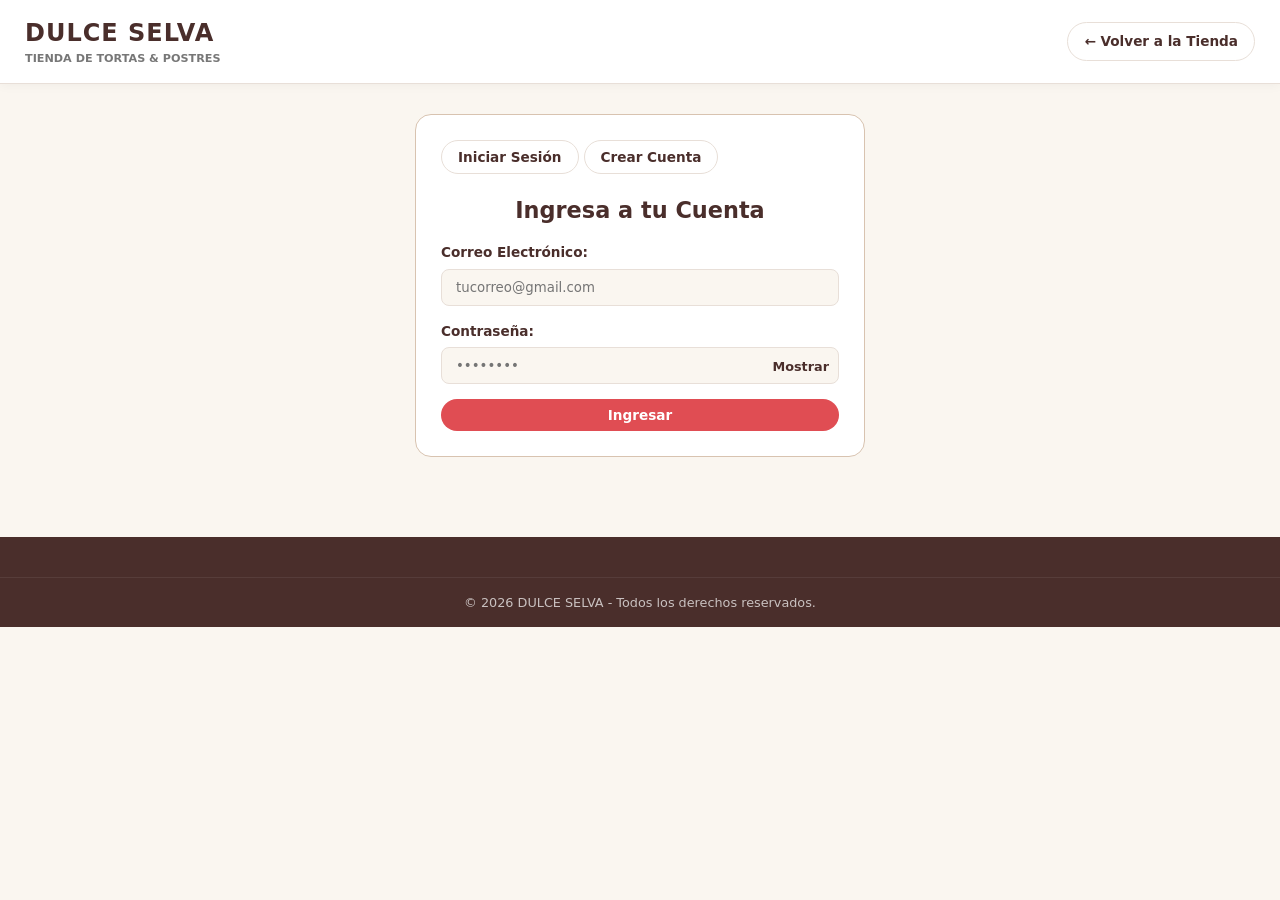
<file: pasteleria/login.html>
<!DOCTYPE html>
<html lang="es">
<head>
  <meta charset="UTF-8">
  <meta name="viewport" content="width=device-width, initial-scale=1.0">
  <title>Iniciar Sesión / Registro - DULCE SELVA</title>
  <link rel="stylesheet" href="./styles.css">
</head>
<body>
  <header class="encabezado">
    <div class="encabezado_marca">
      <div class="encabezado_titulos">
        <h1 class="encabezado_nombre">DULCE SELVA</h1>
        <p class="encabezado_subtitulo">TIENDA DE TORTAS & POSTRES</p>
      </div>
    </div>
    <div class="encabezado_acciones">
      <a href="index.html" class="boton boton_contorno">← Volver a la Tienda</a>
    </div>
  </header>

  <main class="contenedor_principal" style="display: flex; justify-content: center; align-items: center;">
    <div class="pedido_resumen" style="width: 100%; max-width: 450px;">
      
      <div class="payment-tabs" style="justify-content: center; margin-bottom: 20px;">
        <button type="button" id="tabLogin" class="boton boton_contorno btn--active-tab" onclick="cambiarVista('login')">Iniciar Sesión</button>
        <button type="button" id="tabRegistro" class="boton boton_contorno" onclick="cambiarVista('registro')">Crear Cuenta</button>
      </div>

      <form id="loginForm" class="formulario">
        <h2 class="catalogo_titulo" style="text-align: center;">Ingresa a tu Cuenta</h2>
        <div class="campo_grupo">
          <label for="loginEmail" class="campo_etiqueta">Correo Electrónico:</label>
          <input type="email" id="loginEmail" class="campo_input" placeholder="tucorreo@gmail.com" required>
        </div>
        <div class="campo_grupo">
          <label for="loginPass" class="campo_etiqueta">Contraseña:</label>
          <div style="position: relative; width: 100%;">
            <input type="password" id="loginPass" class="campo_input" placeholder="••••••••" style="width: 100%; padding-right: 65px; box-sizing: border-box;" required>
            <button type="button" id="toggleLoginPass" style="position: absolute; right: 10px; top: 50%; transform: translateY(-50%); background: none; border: none; cursor: pointer; font-size: 0.8rem; font-weight: 600; color: #4A2E2B;">Mostrar</button>
          </div>
        </div>
        <button type="submit" class="boton boton_carrito boton_completo">Ingresar</button>
      </form>

      <form id="registroForm" class="formulario" style="display: none;">
        <h2 class="catalogo_titulo" style="text-align: center;">Crea tu Cuenta Dulce</h2>
        
        <div class="formulario_grid">
          <div class="campo_grupo">
            <label for="regNombre" class="campo_etiqueta">Nombre:</label>
            <input type="text" id="regNombre" class="campo_input" placeholder="Ej. Ana" required>
          </div>
          <div class="campo_grupo">
            <label for="regApellido" class="campo_etiqueta">Apellido:</label>
            <input type="text" id="regApellido" class="campo_input" placeholder="Ej. Torres" required>
          </div>
        </div>

        <div class="campo_grupo">
          <label for="regCelular" class="campo_etiqueta">Número de Celular:</label>
          <input type="tel" id="regCelular" class="campo_input" placeholder="Ej. 987654321" maxlength="9" required>
        </div>

        <div class="campo_grupo">
          <label for="regEmail" class="campo_etiqueta">Correo Electrónico:</label>
          <input type="email" id="regEmail" class="campo_input" placeholder="tucorreo@gmail.com" required>
        </div>

        <div class="campo_grupo">
          <label for="regPass" class="campo_etiqueta">Contraseña:</label>
          <div style="position: relative; width: 100%;">
            <input type="password" id="regPass" class="campo_input" placeholder="Mínimo 4 caracteres" minlength="4" style="width: 100%; padding-right: 65px; box-sizing: border-box;" required>
            <button type="button" id="toggleRegPass" style="position: absolute; right: 10px; top: 50%; transform: translateY(-50%); background: none; border: none; cursor: pointer; font-size: 0.8rem; font-weight: 600; color: #4A2E2B;">Mostrar</button>
          </div>
        </div>

        <button type="submit" class="boton boton_primario boton_completo">Registrarme</button>
      </form>

    </div>
  </main>

  <footer class="pie_pagina">
    <div class="pie_inferior">
      <p>© 2026 DULCE SELVA - Todos los derechos reservados.</p>
    </div>
  </footer>

  <script>
    const usuarioBase = {
      nombre: "Cliente",
      apellido: "Dulce Selva",
      celular: "987654321",
      email: "cliente@dulceselva.com",
      pass: "1234"
    };

    let listaUsuarios = JSON.parse(localStorage.getItem('usuariosDulceSelva')) || [];

    if (!listaUsuarios.some(u => u.email === usuarioBase.email)) {
      listaUsuarios.push(usuarioBase);
      localStorage.setItem('usuariosDulceSelva', JSON.stringify(listaUsuarios));
    }

    function cambiarVista(vista) {
      const loginForm = document.getElementById('loginForm');
      const registroForm = document.getElementById('registroForm');
      const tabLogin = document.getElementById('tabLogin');
      const tabRegistro = document.getElementById('tabRegistro');

      if (vista === 'login') {
        loginForm.style.display = 'flex';
        registroForm.style.display = 'none';
        tabLogin.classList.add('btn--active-tab');
        tabRegistro.classList.remove('btn--active-tab');
      } else {
        loginForm.style.display = 'none';
        registroForm.style.display = 'flex';
        tabRegistro.classList.add('btn--active-tab');
        tabLogin.classList.remove('btn--active-tab');
      }
    }

    function configurarCampoClave(idInput, idBoton) {
      const input = document.getElementById(idInput);
      const boton = document.getElementById(idBoton);
      if (!input || !boton) return;

      let timer;
      let fijaVisible = false;

      input.addEventListener('input', () => {
        if (fijaVisible) return;
        input.type = 'text';
        clearTimeout(timer);
        timer = setTimeout(() => {
          input.type = 'password';
        }, 700);
      });

      boton.addEventListener('click', () => {
        fijaVisible = !fijaVisible;
        clearTimeout(timer);
        input.type = fijaVisible ? 'text' : 'password';
        boton.textContent = fijaVisible ? 'Ocultar' : 'Mostrar';
      });
    }

    configurarCampoClave('loginPass', 'toggleLoginPass');
    configurarCampoClave('regPass', 'toggleRegPass');

    document.getElementById('registroForm').addEventListener('submit', (e) => {
      e.preventDefault();
      const nombre = document.getElementById('regNombre').value.trim();
      const apellido = document.getElementById('regApellido').value.trim();
      const celular = document.getElementById('regCelular').value.trim();
      const email = document.getElementById('regEmail').value.trim().toLowerCase();
      const pass = document.getElementById('regPass').value.trim();

      listaUsuarios = JSON.parse(localStorage.getItem('usuariosDulceSelva')) || [];

      const existe = listaUsuarios.find(u => u.email === email);
      if (existe) {
        alert("Este correo ya está registrado. Inicia sesión con tu contraseña.");
        cambiarVista('login');
        document.getElementById('loginEmail').value = email;
        return;
      }

      const nuevoUsuario = { nombre, apellido, celular, email, pass };
      listaUsuarios.push(nuevoUsuario);
      localStorage.setItem('usuariosDulceSelva', JSON.stringify(listaUsuarios));
      localStorage.setItem('usuarioActivoDulceSelva', JSON.stringify(nuevoUsuario));

      alert(`Cuenta creada con éxito. Bienvenido(a), ${nombre} ${apellido}.`);
      window.location.href = 'index.html';
    });

    document.getElementById('loginForm').addEventListener('submit', (e) => {
      e.preventDefault();
      const email = document.getElementById('loginEmail').value.trim().toLowerCase();
      const pass = document.getElementById('loginPass').value.trim();

      listaUsuarios = JSON.parse(localStorage.getItem('usuariosDulceSelva')) || [];

      const usuarioValido = listaUsuarios.find(u => u.email === email && u.pass === pass);
      if (!usuarioValido) {
        alert("Correo o contraseña incorrectos.");
        return;
      }

      localStorage.setItem('usuarioActivoDulceSelva', JSON.stringify(usuarioValido));
      alert(`Bienvenido(a), ${usuarioValido.nombre}.`);
      window.location.href = 'index.html';
    });
  </script>
</body>
</html>
</file>
<file: pasteleria/styles.css>
* {
  box-sizing: border-box;
  margin: 0;
  padding: 0;
  font-family: 'Segoe UI', system-ui, -apple-system, sans-serif;
}
body {
  background-color: #FAF6F0;
  color: #2B2B2B;
  line-height: 1.5;
}

.barra_promo {
  background-color: #4A2E2B;
  color: #FFFFFF;
  text-align: center;
  padding: 6px 12px;
  font-size: 0.8rem;
  font-weight: 600;
}
.encabezado {
  background-color: #FFFFFF;
  padding: 15px 25px;
  display: flex;
  flex-direction: column;
  gap: 15px;
  align-items: center;
  border-bottom: 1px solid #E8DFD8;
  box-shadow: 0 2px 10px rgba(0, 0, 0, 0.04);
}
.encabezado_marca {
  display: flex;
  align-items: center;
  gap: 10px;
}
.encabezado_logo { 
  font-size: 2.2rem; 
}
.encabezado_nombre { 
  font-size: 1.5rem; 
  color: #4A2E2B; 
  font-weight: 800; 
  letter-spacing: 1px; 
}
.encabezado_subtitulo { 
  font-size: 0.7rem; 
  color: #777777; 
  font-weight: 700; 
}
.barra_busqueda {
  display: flex;
  width: 100%;
  max-width: 480px;
  position: relative;
}
.busqueda_input {
  width: 100%;
  padding: 10px 40px 10px 16px;
  border: 1px solid #E8DFD8;
  border-radius: 20px;
  background-color: #FAF6F0;
  outline: none;
}
.boton_busqueda {
  position: absolute;
  right: 12px;
  top: 50%;
  transform: translateY(-50%);
  background: none;
  border: none;
  cursor: pointer;
}
.encabezado_acciones {
  display: flex;
  gap: 10px;
  flex-wrap: wrap;
  justify-content: center;
}

.navegacion {
  background-color: #FFFFFF;
  border-bottom: 1px solid #E8DFD8;
  padding: 0 20px;
}
.navegacion_lista {
  display: flex;
  list-style: none;
  gap: 20px;
  overflow-x: auto;
  padding: 12px 0;
}
.navegacion_enlace {
  text-decoration: none;
  color: #555555;
  font-weight: 600;
  font-size: 0.9rem;
  white-space: nowrap;
}
.navegacion_enlace:hover, 
.enlace_activo {
  color: #E04D53;
  border-bottom: 2px solid #E04D53;
  padding-bottom: 4px;
}
.portada {
  background: linear-gradient(135deg, #4A2E2B 0%, #3d6b52 100%);
  color: #FFFFFF;
  padding: 40px 20px;
  text-align: center;
}
.portada_titulo { 
  font-size: 1.8rem; 
  margin: 10px 0; 
}
.portada_descripcion { 
  font-size: 0.95rem; 
  opacity: 0.9; 
  max-width: 600px; 
  margin: 0 auto; 
}

.boton {
  padding: 8px 16px;
  border-radius: 20px;
  border: none;
  font-size: 0.85rem;
  font-weight: 700;
  cursor: pointer;
  transition: all 0.2s ease;
  text-decoration: none;
  display: inline-block;
}
.boton_contorno { 
  background-color: transparent;
  border: 1px solid #E8DFD8; 
  color: #4A2E2B; 
}
.boton_carrito { 
  background-color: #E04D53;
  color: #FFFFFF; 
}
.boton_primario, 
.boton_agregar { 
  background-color: #4A2E2B; 
  color: #FFFFFF; 
}
.boton_deshabilitado { 
  background-color: #CCCCCC; 
  color: #666666; 
  cursor: not-allowed; 
}
.boton_completo { 
  width: 100%; 
  text-align: center; 
}
.boton:not(.boton_deshabilitado):hover {
  transform: translateY(-2px);
  box-shadow: 0 4px 8px rgba(0, 0, 0, 0.12);
}

.contenedor_principal { 
  max-width: 1280px; 
  margin: 0 auto; 
  padding: 30px 20px; 
}
.encabezado_catalogo { 
  display: flex; 
  flex-direction: column; 
  gap: 15px; 
  margin-bottom: 25px; 
}
.catalogo_titulo { 
  color: #4A2E2B; 
  font-size: 1.4rem; 
}
.catalogo_select { 
  padding: 8px 12px; 
  border-radius: 8px; 
  border: 1px solid #E8DFD8; 
  background-color: #FFFFFF; 
}

.cuadricula_productos {
  display: grid;
  grid-template-columns: 1fr;
  gap: 25px;
}
.tarjeta {
  background-color: #FFFFFF;
  border-radius: 16px;
  box-shadow: 0 4px 12px rgba(0, 0, 0, 0.05);
  border: 1px solid #E8DFD8;
  overflow: hidden;
  display: flex;
  flex-direction: column;
  justify-content: space-between;
  transition: transform 0.3s ease, box-shadow 0.3s ease;
}
.tarjeta:hover { 
  transform: translateY(-6px); 
  box-shadow: 0 10px 22px rgba(0, 0, 0, 0.12); 
}
.tarjeta_encabezado { 
  position: relative; 
}
.tarjeta_imagen {
  width: 100%;
  height: 200px;
  object-fit: cover;
  display: block;
}
.tarjeta_agotado .tarjeta_imagen { 
  filter: grayscale(80%); 
  opacity: 0.7; 
}
.tarjeta_cuerpo { 
  padding: 16px; 
}
.tarjeta_meta { 
  display: flex; 
  justify-content: space-between;
  font-size: 0.8rem; 
  margin-bottom: 8px;
}
.tarjeta_calificacion { 
  color: #F5A623;
  font-weight: bold; 
}
.tarjeta_categoria { 
  color: #777777; 
  font-weight: 700; 
}
.tarjeta_titulo { 
  font-size: 1.1rem; 
  color: #4A2E2B; 
  margin-bottom: 8px; 
}
.tarjeta_descripcion { 
  font-size: 0.85rem; 
  color: #666666; 
}
.tarjeta_pie {
  padding: 12px 16px;
  border-top: 1px solid #E8DFD8;
  display: flex;
  justify-content: space-between;
  align-items: center;
  background-color: #FAFAFA;
}
.caja_precio {
  display: flex;
  flex-direction: column;
}
.etiqueta_precio { 
  display: block; 
  font-size: 0.65rem; 
  color: #777777; 
  font-weight: bold; 
}
.precio_anterior { 
  display: block; 
  font-size: 0.8rem; 
  color: #999999; 
  text-decoration: line-through; 
}
.monto_precio { 
  font-size: 1.15rem; 
  font-weight: 800; 
  color: #2B2B2B;
}

.pedido_personalizado { 
  background-color: #E8DFD8; 
  padding: 40px 20px; 
  margin-top: 40px; 
}
.pedido_contenedor { 
  max-width: 1100px; 
  margin: 0 auto; 
}
.pedido_titulo { 
  color: #4A2E2B; 
  font-size: 1.6rem; 
  margin-top: 8px; 
}
.pedido_subtitulo { 
  color: #666666; 
  font-size: 0.9rem; 
  margin-bottom: 20px; 
}
.pedido_contenido { 
  display: grid; 
  grid-template-columns: 1fr; 
  gap: 30px; 
}
.pedido_resumen { 
  background-color: #FFFFFF; 
  padding: 25px; 
  border-radius: 16px; 
  border: 1px solid #D8C3B0; 
  height: fit-content;
}

.formulario { 
  display: flex; 
  flex-direction: column; 
  gap: 15px; 
}
.formulario_grid { 
  display: grid; 
  grid-template-columns: 1fr; 
  gap: 15px; 
}
.campo_grupo { 
  display: flex; 
  flex-direction: column; 
  gap: 6px; 
}
.campo_etiqueta { 
  font-size: 0.85rem; 
  font-weight: 700; 
  color: #4A2E2B; 
}
.campo_input { 
  padding: 10px 14px; 
  border-radius: 8px; 
  border: 1px solid #E8DFD8; 
  background-color: #FAF6F0; 
  outline: none; 
}

.pie_pagina { 
  background-color: #4A2E2B; 
  color: #FFFFFF; 
  margin-top: 50px; 
  padding-top: 40px; 
}
.pie_contenedor { 
  max-width: 1280px; 
  margin: 0 auto; 
  padding: 0 20px 30px; 
  display: grid; 
  grid-template-columns: 1fr; 
  gap: 30px; 
}
.pie_titulo { 
  font-size: 1.1rem; 
  margin-bottom: 15px; 
  color: #F4A460; 
}
.pie_texto { 
  font-size: 0.85rem; 
  opacity: 0.85; 
  margin-bottom: 8px;
}
.pie_inferior { 
  border-top: 1px solid rgba(255,255,255,0.1);
  text-align: center; 
  padding: 15px 20px; 
  font-size: 0.8rem; 
  opacity: 0.7; 
}

@media (min-width: 600px) {
  .encabezado { 
    flex-direction: row; 
    justify-content: space-between;
  }
  .encabezado_catalogo { 
    flex-direction: row;
    justify-content: space-between;
    align-items: center; 
  }
  .cuadricula_productos { 
    grid-template-columns: repeat(2, 1fr); 
  }
  .formulario_grid { 
    grid-template-columns: repeat(2, 1fr);
  }
  .campo_completo { 
    grid-column: span 2;
  }
  .pedido_contenido { 
    grid-template-columns: 2fr 1fr; 
  }
  .pie_contenedor {
    grid-template-columns: repeat(2, 1fr);
  }
}
@media (min-width: 900px) {
  .cuadricula_productos { 
    grid-template-columns: repeat(3, 1fr);
  }
}
@media (min-width: 1200px) {
  .cuadricula_productos { 
    grid-template-columns: repeat(4, 1fr); 
  }
}
</file>
